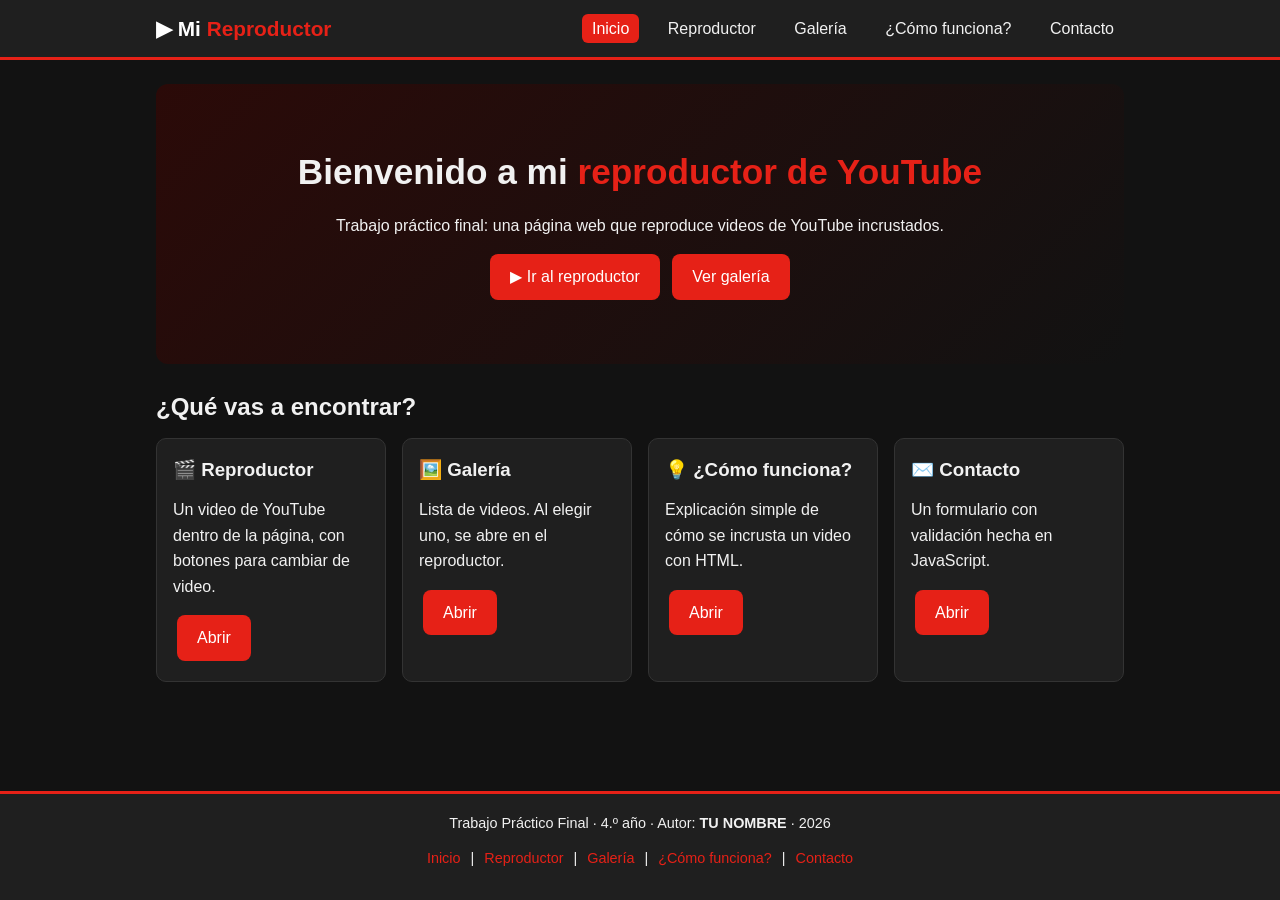
<file: index.html>
<!DOCTYPE html>
<html lang="es">
<head>
  <meta charset="UTF-8">
  <meta name="viewport" content="width=device-width, initial-scale=1.0">
  <title>Inicio | Mi Reproductor de YouTube</title>
  <link rel="stylesheet" href="style.css">
</head>
<body>

  <!-- ENCABEZADO -->
  <header>
    <div class="barra">
      <a class="logo" href="index.html">▶ Mi <span>Reproductor</span></a>
      <nav>
        <a href="index.html" class="activo">Inicio</a>
        <a href="reproductor.html">Reproductor</a>
        <a href="galeria.html">Galería</a>
        <a href="como-funciona.html">¿Cómo funciona?</a>
        <a href="contacto.html">Contacto</a>
      </nav>
    </div>
  </header>

  <!-- CONTENIDO PRINCIPAL -->
  <main>
    <section class="hero">
      <h1>Bienvenido a mi <span>reproductor de YouTube</span></h1>
      <p>Trabajo práctico final: una página web que reproduce videos de YouTube incrustados.</p>
      <a class="boton" href="reproductor.html">▶ Ir al reproductor</a>
      <a class="boton" href="galeria.html">Ver galería</a>
    </section>

    <h2>¿Qué vas a encontrar?</h2>
    <div class="grilla">
      <div class="tarjeta">
        <h3>🎬 Reproductor</h3>
        <p>Un video de YouTube dentro de la página, con botones para cambiar de video.</p>
        <a class="boton" href="reproductor.html">Abrir</a>
      </div>
      <div class="tarjeta">
        <h3>🖼️ Galería</h3>
        <p>Lista de videos. Al elegir uno, se abre en el reproductor.</p>
        <a class="boton" href="galeria.html">Abrir</a>
      </div>
      <div class="tarjeta">
        <h3>💡 ¿Cómo funciona?</h3>
        <p>Explicación simple de cómo se incrusta un video con HTML.</p>
        <a class="boton" href="como-funciona.html">Abrir</a>
      </div>
      <div class="tarjeta">
        <h3>✉️ Contacto</h3>
        <p>Un formulario con validación hecha en JavaScript.</p>
        <a class="boton" href="contacto.html">Abrir</a>
      </div>
    </div>
  </main>

  <!-- PIE DE PÁGINA -->
  <footer>
    <p>Trabajo Práctico Final · 4.º año · Autor: <strong>TU NOMBRE</strong> · 2026</p>
    <p>
      <a href="index.html">Inicio</a> |
      <a href="reproductor.html">Reproductor</a> |
      <a href="galeria.html">Galería</a> |
      <a href="como-funciona.html">¿Cómo funciona?</a> |
      <a href="contacto.html">Contacto</a>
    </p>
  </footer>

</body>
</html>
</file>
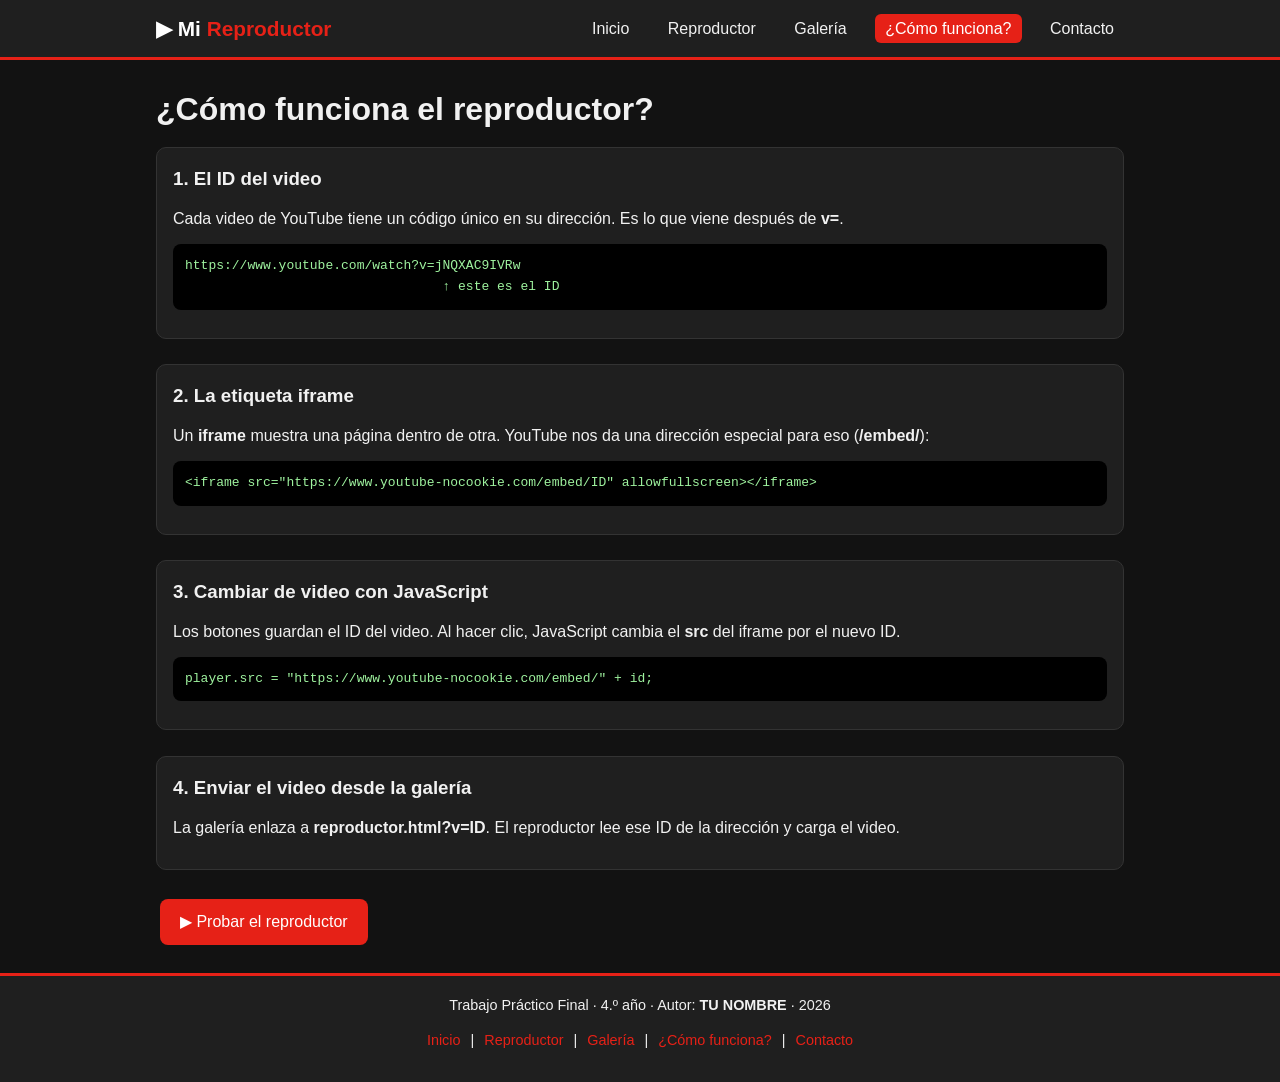
<file: como-funciona.html>
<!DOCTYPE html>
<html lang="es">
<head>
  <meta charset="UTF-8">
  <meta name="viewport" content="width=device-width, initial-scale=1.0">
  <title>¿Cómo funciona? | Mi Reproductor de YouTube</title>
  <link rel="stylesheet" href="style.css">
</head>
<body>

  <header>
    <div class="barra">
      <a class="logo" href="index.html">▶ Mi <span>Reproductor</span></a>
      <nav>
        <a href="index.html">Inicio</a>
        <a href="reproductor.html">Reproductor</a>
        <a href="galeria.html">Galería</a>
        <a href="como-funciona.html" class="activo">¿Cómo funciona?</a>
        <a href="contacto.html">Contacto</a>
      </nav>
    </div>
  </header>

  <main>
    <h1>¿Cómo funciona el reproductor?</h1>

    <div class="tarjeta">
      <h3>1. El ID del video</h3>
      <p>Cada video de YouTube tiene un código único en su dirección. Es lo que viene después de <strong>v=</strong>.</p>
      <pre><code>https://www.youtube.com/watch?v=jNQXAC9IVRw
                                 ↑ este es el ID</code></pre>
    </div>
    <br>

    <div class="tarjeta">
      <h3>2. La etiqueta iframe</h3>
      <p>Un <strong>iframe</strong> muestra una página dentro de otra. YouTube nos da una dirección especial para eso (<strong>/embed/</strong>):</p>
      <pre><code>&lt;iframe src="https://www.youtube-nocookie.com/embed/ID" allowfullscreen&gt;&lt;/iframe&gt;</code></pre>
    </div>
    <br>

    <div class="tarjeta">
      <h3>3. Cambiar de video con JavaScript</h3>
      <p>Los botones guardan el ID del video. Al hacer clic, JavaScript cambia el <strong>src</strong> del iframe por el nuevo ID.</p>
      <pre><code>player.src = "https://www.youtube-nocookie.com/embed/" + id;</code></pre>
    </div>
    <br>

    <div class="tarjeta">
      <h3>4. Enviar el video desde la galería</h3>
      <p>La galería enlaza a <strong>reproductor.html?v=ID</strong>. El reproductor lee ese ID de la dirección y carga el video.</p>
    </div>
    <br>

    <a class="boton" href="reproductor.html">▶ Probar el reproductor</a>
  </main>

  <footer>
    <p>Trabajo Práctico Final · 4.º año · Autor: <strong>TU NOMBRE</strong> · 2026</p>
    <p>
      <a href="index.html">Inicio</a> |
      <a href="reproductor.html">Reproductor</a> |
      <a href="galeria.html">Galería</a> |
      <a href="como-funciona.html">¿Cómo funciona?</a> |
      <a href="contacto.html">Contacto</a>
    </p>
  </footer>

</body>
</html>
</file>
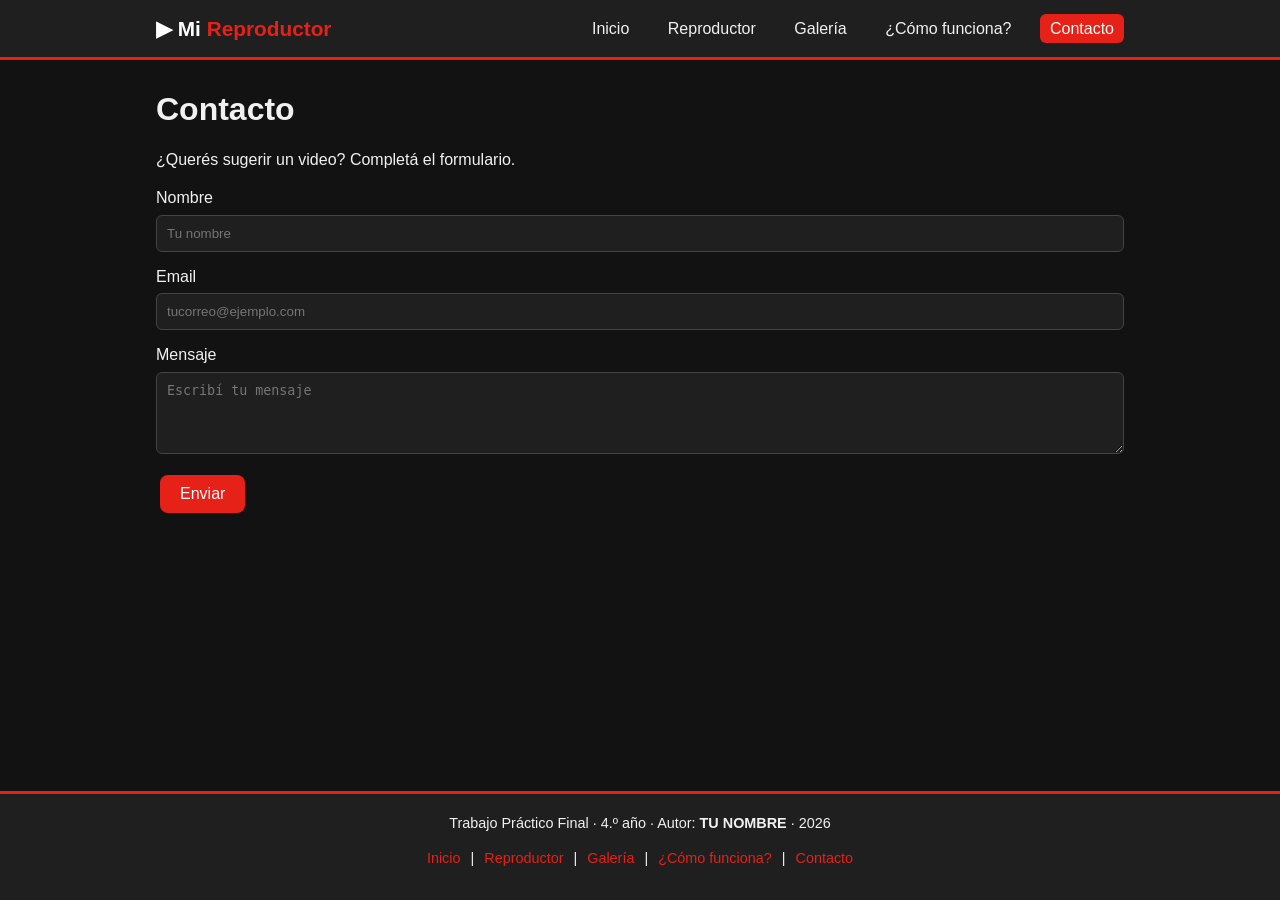
<file: contacto.html>
<!DOCTYPE html>
<html lang="es">
<head>
  <meta charset="UTF-8">
  <meta name="viewport" content="width=device-width, initial-scale=1.0">
  <title>Contacto | Mi Reproductor de YouTube</title>
  <link rel="stylesheet" href="style.css">
</head>
<body>

  <header>
    <div class="barra">
      <a class="logo" href="index.html">▶ Mi <span>Reproductor</span></a>
      <nav>
        <a href="index.html">Inicio</a>
        <a href="reproductor.html">Reproductor</a>
        <a href="galeria.html">Galería</a>
        <a href="como-funciona.html">¿Cómo funciona?</a>
        <a href="contacto.html" class="activo">Contacto</a>
      </nav>
    </div>
  </header>

  <main>
    <h1>Contacto</h1>
    <p>¿Querés sugerir un video? Completá el formulario.</p>

    <form id="formulario">
      <label for="nombre">Nombre</label>
      <input type="text" id="nombre" placeholder="Tu nombre">

      <label for="email">Email</label>
      <input type="email" id="email" placeholder="tucorreo@ejemplo.com">

      <label for="mensaje">Mensaje</label>
      <textarea id="mensaje" rows="4" placeholder="Escribí tu mensaje"></textarea>

      <button type="submit" class="boton" style="margin-top:14px;">Enviar</button>
    </form>

    <p id="mensaje-form"></p>
  </main>

  <footer>
    <p>Trabajo Práctico Final · 4.º año · Autor: <strong>TU NOMBRE</strong> · 2026</p>
    <p>
      <a href="index.html">Inicio</a> |
      <a href="reproductor.html">Reproductor</a> |
      <a href="galeria.html">Galería</a> |
      <a href="como-funciona.html">¿Cómo funciona?</a> |
      <a href="contacto.html">Contacto</a>
    </p>
  </footer>

  <script src="script.js"></script>
</body>
</html>
</file>
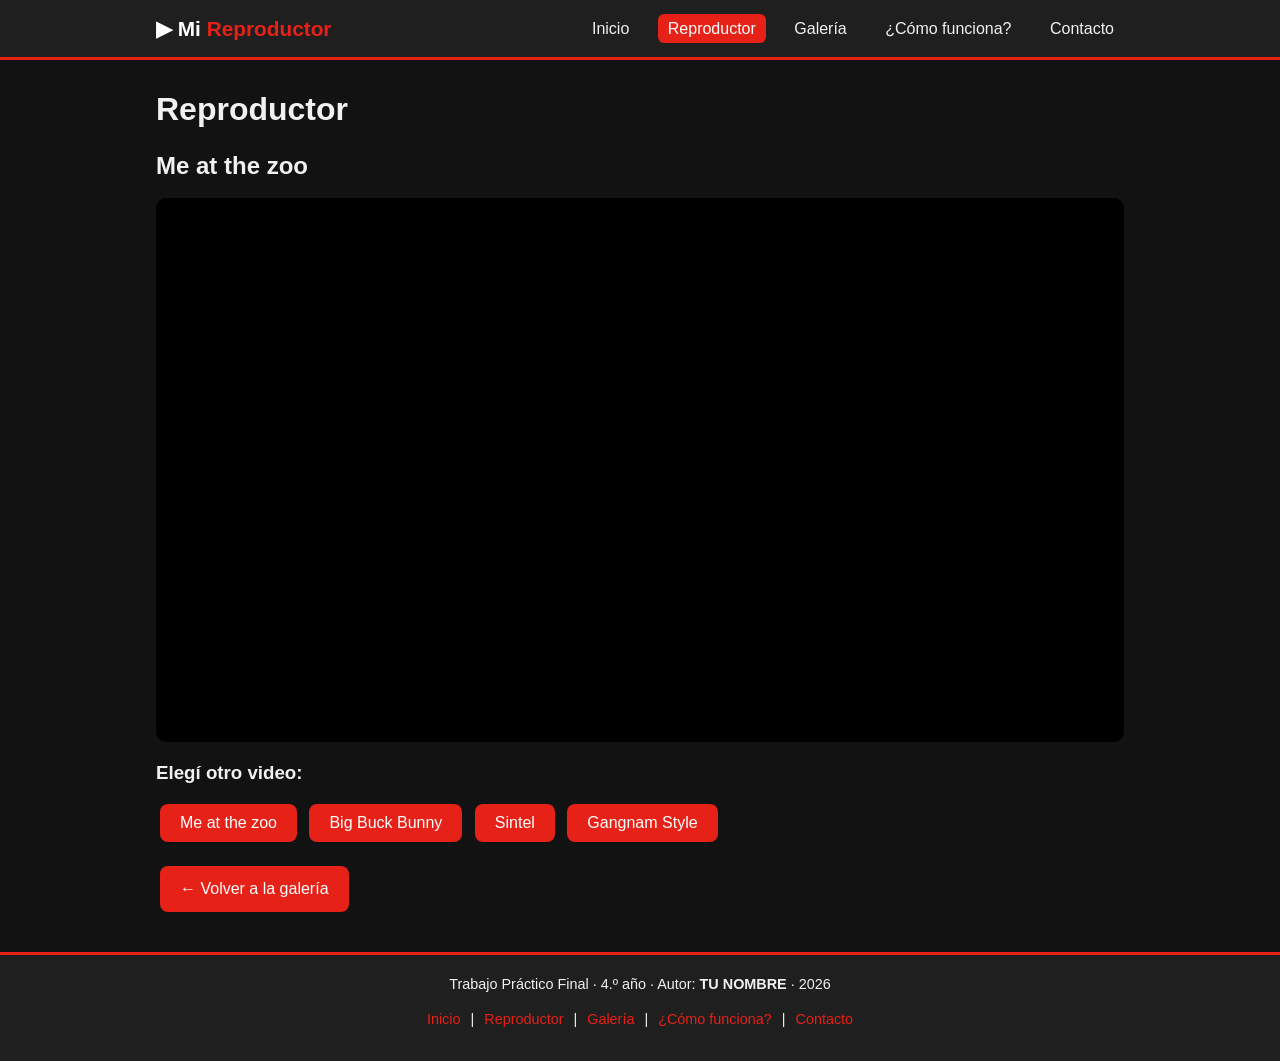
<file: reproductor.html>
<!DOCTYPE html>
<html lang="es">
<head>
  <meta charset="UTF-8">
  <meta name="viewport" content="width=device-width, initial-scale=1.0">
  <title>Reproductor | Mi Reproductor de YouTube</title>
  <link rel="stylesheet" href="style.css">
</head>
<body>

  <header>
    <div class="barra">
      <a class="logo" href="index.html">▶ Mi <span>Reproductor</span></a>
      <nav>
        <a href="index.html">Inicio</a>
        <a href="reproductor.html" class="activo">Reproductor</a>
        <a href="galeria.html">Galería</a>
        <a href="como-funciona.html">¿Cómo funciona?</a>
        <a href="contacto.html">Contacto</a>
      </nav>
    </div>
  </header>

  <main>
    <h1>Reproductor</h1>
    <h2 id="titulo-video">Me at the zoo</h2>

    <!-- El video de YouTube va dentro de un iframe -->
    <div class="video">
      <iframe
        id="player"
        src="https://www.youtube-nocookie.com/embed/jNQXAC9IVRw"
        title="Reproductor de YouTube"
        allow="accelerometer; autoplay; clipboard-write; encrypted-media; gyroscope; picture-in-picture"
        allowfullscreen>
      </iframe>
    </div>

    <h3>Elegí otro video:</h3>
    <!-- Cada botón guarda el ID del video en data-id y su título en data-titulo -->
    <button class="boton" data-id="jNQXAC9IVRw" data-titulo="Me at the zoo">Me at the zoo</button>
    <button class="boton" data-id="aqz-KE-bpKQ" data-titulo="Big Buck Bunny">Big Buck Bunny</button>
    <button class="boton" data-id="eRsGyueVLvQ" data-titulo="Sintel">Sintel</button>
    <button class="boton" data-id="9bZkp7q19f0" data-titulo="Gangnam Style">Gangnam Style</button>

    <p style="margin-top:16px;">
      <a class="boton" href="galeria.html">← Volver a la galería</a>
    </p>
  </main>

  <footer>
    <p>Trabajo Práctico Final · 4.º año · Autor: <strong>TU NOMBRE</strong> · 2026</p>
    <p>
      <a href="index.html">Inicio</a> |
      <a href="reproductor.html">Reproductor</a> |
      <a href="galeria.html">Galería</a> |
      <a href="como-funciona.html">¿Cómo funciona?</a> |
      <a href="contacto.html">Contacto</a>
    </p>
  </footer>

  <script src="script.js"></script>
</body>
</html>
</file>
<file: style.css>
/* ===== 1. VARIABLES (colores en un solo lugar) ===== */
:root {
  --rojo: #e62117;
  --oscuro: #121212;
  --gris: #1f1f1f;
  --claro: #f1f1f1;
}

/* ===== 2. ESTILOS GENERALES ===== */
* {
  box-sizing: border-box;
  margin: 0;
  padding: 0;
}

body {
  font-family: Arial, Helvetica, sans-serif;
  background: var(--oscuro);
  color: var(--claro);
  line-height: 1.6;
  /* Truco para que el pie de página quede siempre abajo */
  min-height: 100vh;
  display: flex;
  flex-direction: column;
}

main {
  flex: 1;              /* ocupa todo el espacio libre */
  width: 100%;
  max-width: 1000px;
  margin: 0 auto;
  padding: 24px 16px;
}

h1, h2, h3 {
  margin-bottom: 12px;
}

p {
  margin-bottom: 12px;
}

/* ===== 3. ENCABEZADO (header) ===== */
header {
  background: var(--gris);
  border-bottom: 3px solid var(--rojo);
  position: sticky;     /* queda fijo arriba al hacer scroll */
  top: 0;
  z-index: 10;
}

.barra {
  max-width: 1000px;
  margin: 0 auto;
  padding: 12px 16px;
  display: flex;
  flex-wrap: wrap;
  align-items: center;
  justify-content: space-between;
  gap: 8px;
}

.logo {
  font-size: 1.3rem;
  font-weight: bold;
  color: white;
  text-decoration: none;
}

.logo span {
  color: var(--rojo);
}

nav a {
  color: var(--claro);
  text-decoration: none;
  margin-left: 14px;
  padding: 6px 10px;
  border-radius: 6px;
}

nav a:hover,
nav a.activo {
  background: var(--rojo);
  color: white;
}

/* ===== 4. PORTADA (hero) ===== */
.hero {
  text-align: center;
  padding: 60px 16px;
  background: linear-gradient(135deg, #2b0a08, #121212);
  border-radius: 12px;
  margin-bottom: 24px;
}

.hero h1 {
  font-size: 2.2rem;
}

.hero h1 span {
  color: var(--rojo);
}

/* ===== 5. BOTONES ===== */
.boton {
  display: inline-block;
  background: var(--rojo);
  color: white;
  padding: 10px 20px;
  border: none;
  border-radius: 8px;
  text-decoration: none;
  cursor: pointer;
  font-size: 1rem;
  margin: 4px;
}

.boton:hover {
  background: #b81a12;
}

/* ===== 6. TARJETAS (cards) ===== */
.grilla {
  display: grid;
  grid-template-columns: repeat(auto-fit, minmax(220px, 1fr));
  gap: 16px;
}

.tarjeta {
  background: var(--gris);
  border-radius: 10px;
  padding: 16px;
  border: 1px solid #333;
}

.tarjeta:hover {
  border-color: var(--rojo);
}

.tarjeta img {
  width: 100%;
  border-radius: 8px;
  margin-bottom: 10px;
}

/* ===== 7. REPRODUCTOR (video responsive 16:9) ===== */
.video {
  position: relative;
  width: 100%;
  aspect-ratio: 16 / 9;
  background: black;
  border-radius: 10px;
  overflow: hidden;
  margin-bottom: 16px;
}

.video iframe {
  position: absolute;
  inset: 0;
  width: 100%;
  height: 100%;
  border: 0;
}

/* ===== 8. FORMULARIO ===== */
form label {
  display: block;
  margin-top: 12px;
}

form input,
form textarea {
  width: 100%;
  padding: 10px;
  margin-top: 4px;
  border-radius: 6px;
  border: 1px solid #444;
  background: var(--gris);
  color: white;
}

#mensaje-form {
  margin-top: 12px;
  font-weight: bold;
}

/* ===== 9. CÓDIGO DE EJEMPLO ===== */
pre {
  background: #000;
  padding: 12px;
  border-radius: 8px;
  overflow-x: auto;
  margin-bottom: 12px;
  color: #9ef29e;
}

/* ===== 10. PIE DE PÁGINA (footer) ===== */
footer {
  background: var(--gris);
  border-top: 3px solid var(--rojo);
  text-align: center;
  padding: 18px 16px;
  font-size: 0.9rem;
}

footer a {
  color: var(--rojo);
  text-decoration: none;
  margin: 0 6px;
}

/* ===== 11. ADAPTACIÓN A CELULAR ===== */
@media (max-width: 600px) {
  .barra {
    justify-content: center;
  }
  nav a {
    margin: 0 4px;
  }
  .hero h1 {
    font-size: 1.6rem;
  }
}
</file>
